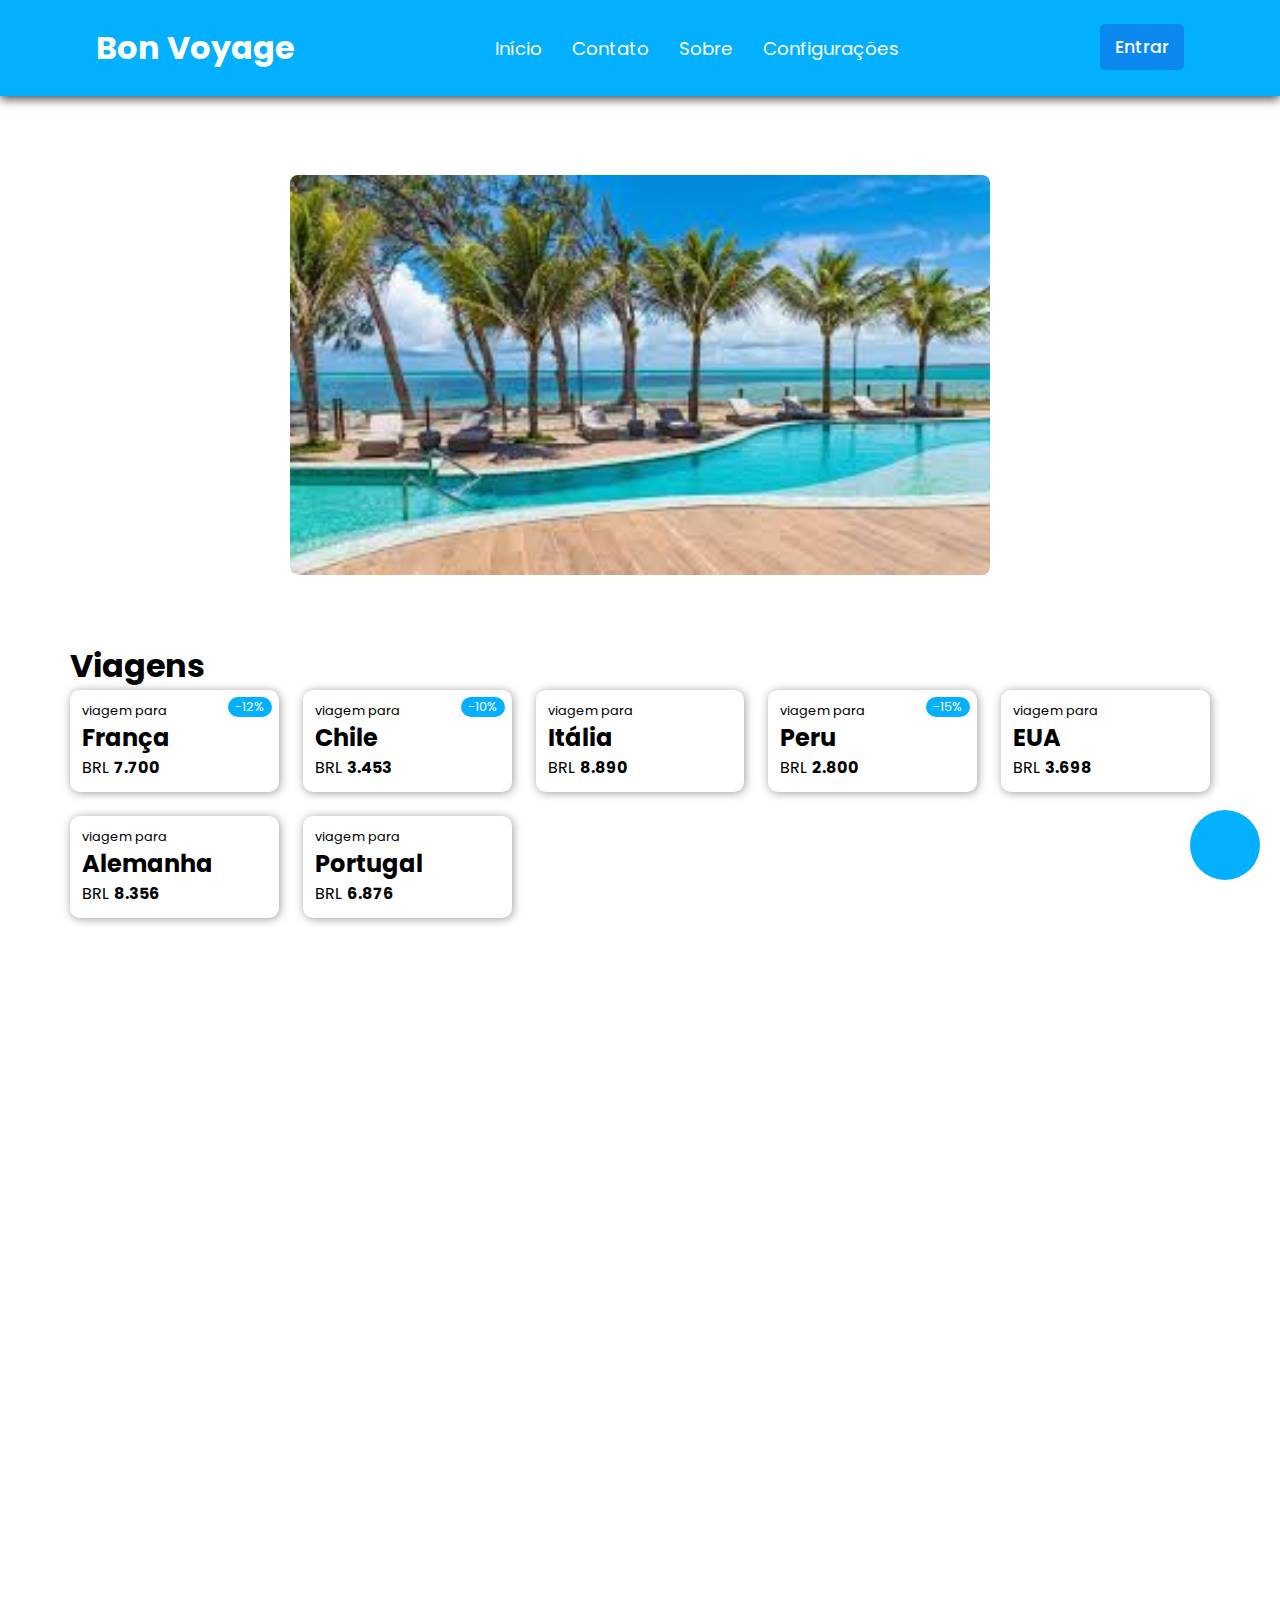
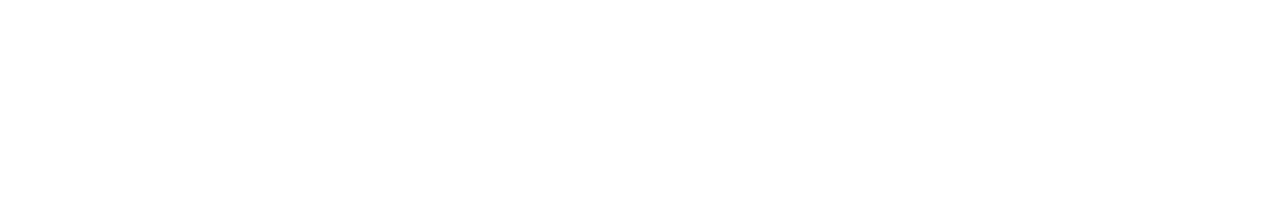
<file: index.html>
<!DOCTYPE html>
<html lang="pt-br">

<head>
   <meta charset="UTF-8">
   <meta http-equiv="X-UA-Compatible" content="IE=edge">
   <meta name="viewport" content="width=device-width,  initial-scale=1.0">
   <title>Home | Bon Voyage</title>
   
   <!-- Icon -->
   <link rel="apple-touch-icon" sizes="180x180" href="./assets/favicon/apple-touch-icon.png">
   <link rel="icon" type="image/png" sizes="32x32" href="./assets/favicon/favicon-32x32.png">
   <link rel="icon" type="image/png" sizes="16x16" href="./assets/favicon/favicon-16x16.png">
   <link rel="manifest" href="./assets/favicon/site.webmanifest">
   
   <link rel="stylesheet" href="https://cdnjs.cloudflare.com/ajax/libs/font-awesome/6.4.0/css/all.min.css"
      integrity="sha512-iecdLmaskl7CVkqkXNQ/ZH/XLlvWZOJyj7Yy7tcenmpD1ypASozpmT/E0iPtmFIB46ZmdtAc9eNBvH0H/ZpiBw=="
      crossorigin="anonymous" referrerpolicy="no-referrer" />
   <link rel="stylesheet" href="./assets/css/index.css">
   <link rel="stylesheet" href="./assets/css/menu.css">
   <link rel="stylesheet" href="./assets/css/carousel.css">
   <link rel="stylesheet" href="./assets/css/button.chat.css">
   <link rel="stylesheet" href="./assets/css/config.css">
   <link rel="stylesheet" href="./assets/css/style.css">
   <link href="https://unpkg.com/boxicons@2.1.4/css/boxicons.min.css" rel="stylesheet" />
   <link rel="stylesheet" href="./assets/css/dark-mode.css">
   
</head>

<body class="body">
   <header>
      <nav class="nav-bar">
         <div class="logo">
            <h1>Bon Voyage</h1>
         </div>
         
         <div class="nav-list">
            <ul>
               <li class="nav-item"><a href="index.html" class="nav-link">Início</a></li>
               <li class="nav-item"><a href="contato.html" class="nav-link">Contato</a></li>
               <li class="nav-item"><a href="sobre.html" class="nav-link">Sobre</a></li>
               <li class="nav-item"><a href="#" class="nav-link config-btn">Configurações</a></li>
            </ul>
         </div>
         
         <div class="login-button">
            <button onclose="location.href='login.html'"><a href="login.html">Entrar</a></button>
         </div>
         
         <div class="mobile-menu-icon">
            <button onclick="menuVisible()"><img class="icon" src="./assets/img/menu_white_36dp.svg" alt=""></button>
         </div>
      </nav>
      
      <div class="mobile-menu">
         <ul>
            <li class="nav-item"><a href="index.html" class="nav-link">Início</a></li>
            <li class="nav-item"><a href="contato.html" class="nav-link">Contato</a></li>
            <li class="nav-item"><a href="sobre.html" class="nav-link">Sobre</a></li>
            <li class="nav-item"><a href="#" class="nav-link config-btn2">Configurações</a></li>
         </ul>
         
         <div class="login-button">
            <button onclick="location.href='login.html'"><a href="login.html">Entrar</a></button>
         </div>
      </div>
   </header>
   
   <div class="carousel-container">
      <button id="prev-btn"><i class="fa-solid fa-angle-left"></i></button>
      <div class="images-container">
         <img src="./assets/img/hotelTeste01.jpeg" alt="Hotel1" class="image active">
         <img src="./assets/img/hotelTeste02.jpeg" alt="Hotel2" class="image">
         <img src="./assets/img/hotelTeste03.jpeg" alt="Hotel3" class="image">
         <img src="./assets/img/hotelTeste04.jpeg" alt="Hotel4" class="image">
         <img src="./assets/img/hotelTeste05.jpeg" alt="Hotel5" class="image">
      </div>
      <button id="next-btn"><i class="fa-solid fa-angle-right"></i></button>
   </div>
   
   <div class="promotions-area container">
      <h1 class="promotions-title">Viagens</h1>
      <div class="promotions-content">
         <div class="promotion">
            <div>
               <div class="small-title">viagem para</div>
               <div class="strong-title">França</div>
            </div>
            <div class="price-area">
               <div class="coin-code">BRL</div>
               <div class="price">7.700</div>
            </div>
            <div class="stamp">
               -12%
            </div>
         </div>
         <div class="promotion">
            <div>
               <div class="small-title">viagem para</div>
               <div class="strong-title">Chile</div>
            </div>
            <div class="price-area">
               <div class="coin-code">BRL</div>
               <div class="price">3.453</div>
            </div>
            <div class="stamp">
               -10%
            </div>
         </div>
         <div class="promotion">
            <div>
               <div class="small-title">viagem para</div>
               <div class="strong-title">Itália</div>
            </div>
            <div class="price-area">
               <div class="coin-code">BRL</div>
               <div class="price">8.890</div>
            </div>
         </div>
         <div class="promotion">
            <div>
               <div class="small-title">viagem para</div>
               <div class="strong-title">Peru</div>
            </div>
            <div class="price-area">
               <div class="coin-code">BRL</div>
               <div class="price">2.800</div>
            </div>
            <div class="stamp">
               -15%
            </div>
         </div>
         <div class="promotion">
            <div>
               <div class="small-title">viagem para</div>
               <div class="strong-title">EUA</div>
            </div>
            <div class="price-area">
               <div class="coin-code">BRL</div>
               <div class="price">3.698</div>
            </div>
         </div>
         <div class="promotion">
            <div>
               <div class="small-title">viagem para</div>
               <div class="strong-title">Alemanha</div>
            </div>
            <div class="price-area">
               <div class="coin-code">BRL</div>
               <div class="price">8.356</div>
            </div>
         </div>
         <div class="promotion">
            <div>
               <div class="small-title">viagem para</div>
               <div class="strong-title">Portugal</div>
            </div>
            <div class="price-area">
               <div class="coin-code">BRL</div>
               <div class="price">6.876</div>
            </div>
         </div>
      </div>
   </div>
   
   <div class="chat-buttons">
      <button id="chat-btn" onclick="location.href='chat.html'"><i class="fa-solid fa-comments"></i></button>
   </div>
   
   <div class="config-zone config-closed">
      <div class="config-area">
         <div class="config-header">
            <h1 id="config-title">Configurações</h1>
            <i class="close-config fa-solid fa-x"></i>
         </div>
         <a class="mode-btn">
            <i class="bx icon-theme bx-moon"></i>
            <span class="mode-text">Modo Escuro</span>
         </a>
      </div>
   </div>
   
   <script src="./assets/js/menu.js"></script>
   <script src="./assets/js/carousel.js"></script>
   <script src="./assets/js/config.js"></script>
   <script src="./assets/js/darkmode.js"></script>
</body>

</html>
</file>
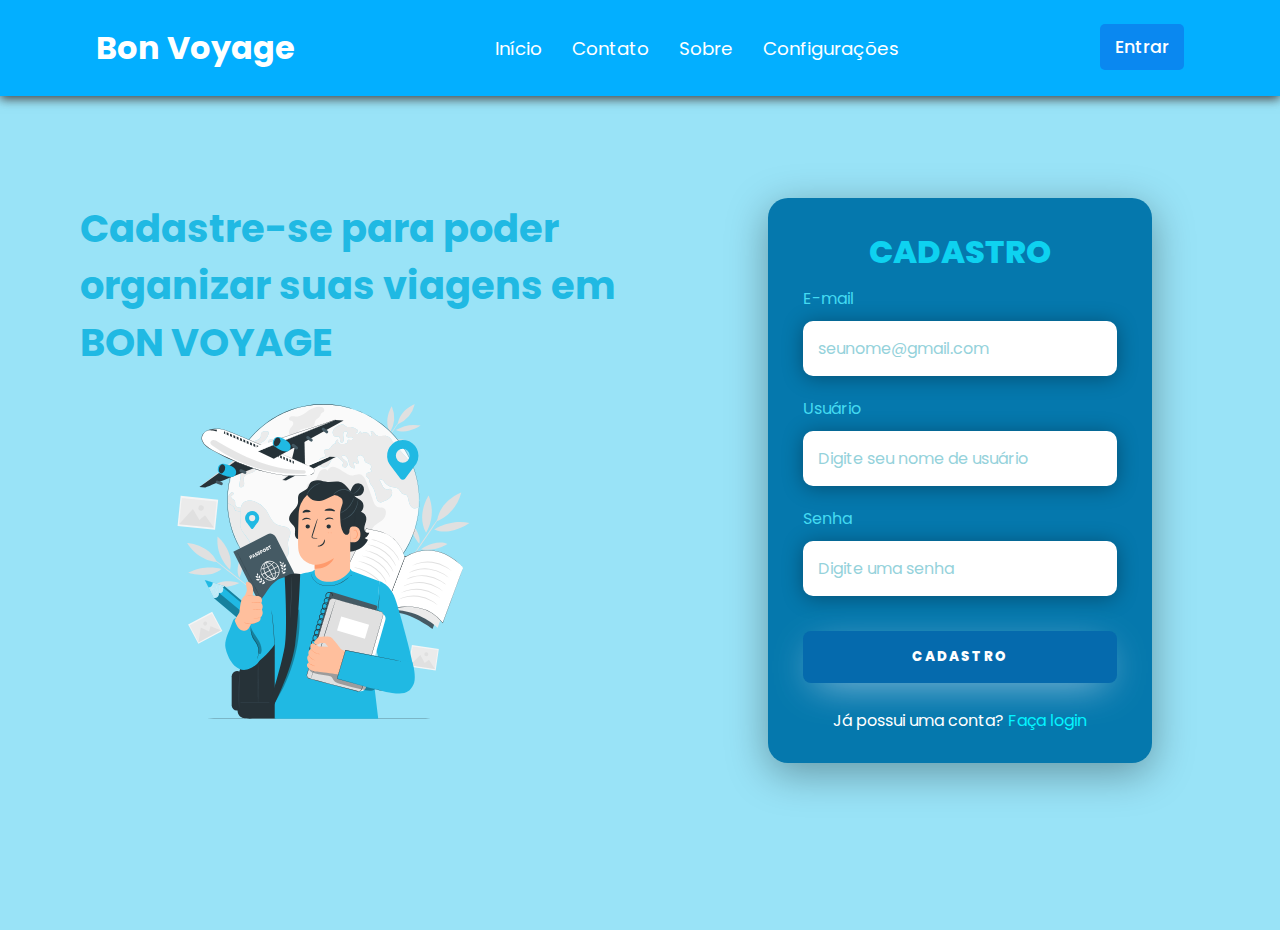
<file: cadastro.html>
<!DOCTYPE html>
<html lang="pt-br">
<head>
    <meta charset="UTF-8">
    <meta http-equiv="X-UA-Compatible" content="IE=edge">
    <meta name="viewport" content="width=device-width,  initial-scale=1.0">
    <title>Cadastro | Bon Voyage</title>

    <!-- Icon -->
    <link rel="apple-touch-icon" sizes="180x180" href="./assets/favicon/apple-touch-icon.png">
    <link rel="icon" type="image/png" sizes="32x32" href="./assets/favicon/favicon-32x32.png">
    <link rel="icon" type="image/png" sizes="16x16" href="./assets/favicon/favicon-16x16.png">
    <link rel="manifest" href="./assets/favicon/site.webmanifest">
    
    <link rel="stylesheet" href="https://cdnjs.cloudflare.com/ajax/libs/font-awesome/6.4.0/css/all.min.css" integrity="sha512-iecdLmaskl7CVkqkXNQ/ZH/XLlvWZOJyj7Yy7tcenmpD1ypASozpmT/E0iPtmFIB46ZmdtAc9eNBvH0H/ZpiBw==" crossorigin="anonymous" referrerpolicy="no-referrer" />
    <link rel="stylesheet" type="text/css" href="./assets/css/loginecadastro.css">
    <link rel="stylesheet" href="./assets/css/menu.css">
    <link rel="stylesheet" href="./assets/css/dark-mode.css">
    <link rel="stylesheet" href="./assets/css/config.css">
    <link href="https://unpkg.com/boxicons@2.1.4/css/boxicons.min.css" rel="stylesheet" />
</head>
<body class="body">
  <header>
      <nav class="nav-bar">
        <div class="logo">
          <h1>Bon Voyage</h1>
        </div>
        
        <div class="nav-list">
          <ul>
            <li class="nav-item"><a href="index.html" class="nav-link">Início</a></li>
            <li class="nav-item"><a href="contato.html" class="nav-link">Contato</a></li>
            <li class="nav-item"><a href="sobre.html" class="nav-link">Sobre</a></li>
            <li class="nav-item"><a href="#" class="nav-link config-btn">Configurações</a></li>
          </ul>
        </div>
        
        <div class="login-button">
          <button onclose="location.href='login.html'"><a href="login.html">Entrar</a></button>
        </div>
        
        <div class="mobile-menu-icon">
          <button onclick="menuVisible()"><img class="icon" src="./assets/img/menu_white_36dp.svg" alt=""></button>
        </div>
      </nav>
      
      <div class="mobile-menu">
        <ul>
            <li class="nav-item"><a href="index.html" class="nav-link">Início</a></li>
            <li class="nav-item"><a href="contato.html" class="nav-link">Contato</a></li>
            <li class="nav-item"><a href="sobre.html" class="nav-link">Sobre</a></li>
            <li class="nav-item"><a href="#" class="nav-link config-btn2">Configurações</a></li>
        </ul>
        
        <div class="login-button">
          <button onclick="location.href='login.html'"><a href="login.html">Entrar</a></button>
        </div>
      </div>
    </header>
  
    <form method="POST" action="login.php" id="formulario">
        <div class="main-login">
            <div class="left-login">
                <h1>Cadastre-se para poder organizar suas viagens em<br>BON VOYAGE</h1>
                <img src="./assets/img/viajante.svg" class="left-login-image" alt="Viajante">
            </div>
            <div class="right-login cadastro-area">
                <div class="card-login">
                    <h1>CADASTRO</h1>
                    <div class="textfield">
                        <label for="email">E-mail</label>
                        <input type="email" name="email" placeholder="seunome@gmail.com" autofocus="" required>
                    </div>
                    <div class="textfield">
                        <label for="usuario">Usuário</label>
                        <input type="text" name="usuario" placeholder="Digite seu nome de usuário" required>
                    </div>
                    <div class="textfield">
                        <label for="senha">Senha</label>
                        <input type="password" name="senha" placeholder="Digite uma senha" required>
                    </div>
                    <input type="submit" class="btn-login" value="Cadastro">
                    <font>Já possui uma conta? <a href="login.html">Faça login</a></font>
                </div>
            </div>
        </div>
    </form>
    
    <div class="config-zone config-closed">
      <div class="config-area">
        <div class="config-header">
          <h1 id="config-title">Configurações</h1>
          <i class="close-config fa-solid fa-x"></i>
        </div>
        <a class="mode-btn">
          <i class="bx icon-theme bx-moon"></i>
          <span class="mode-text">Modo Escuro</span>
        </a>
      </div>
    </div>
    
    <script src="./assets/js/menu.js"></script>
    <script>
const body = document.querySelector(".body");
const modeBTN = document.querySelector(".mode-btn");
const iconTheme = document.querySelector(".icon-theme");
const modeText = document.querySelector(".mode-text");
const img = document.querySelector(".left-login-image");

if (localStorage.getItem("themeMode") === null) {
  localStorage.setItem("themeMode", "light");
}

modeBTN.addEventListener("click", () => {
  if (localStorage.getItem("themeMode") === "dark") {
    localStorage.setItem("themeMode", "light");
  } else {
    localStorage.setItem("themeMode", "dark");
  }
  changeTheme();
});

function changeTheme() {
  if (localStorage.getItem("themeMode") === "dark") {
    body.classList.add("darkmode");
    modeText.innerHTML = "Modo Claro";
    iconTheme.classList.remove("bx-moon");
    iconTheme.classList.add("bx-sun");
    img.src = "./assets/img/darkmode-viajante.svg";
  } else {
    body.classList.remove("darkmode");
    modeText.innerHTML = "Modo Escuro";
    iconTheme.classList.remove("bx-sun");
    iconTheme.classList.add("bx-moon");
    img.src = "./assets/img/viajante.svg";
  }
}

console.log(localStorage.getItem("themeMode"))
changeTheme();
    </script>
    <script src="./assets/js/config.js"></script>
    <script src="./assets/js/darkmode.js"></script>
</body>
</html>
</file>
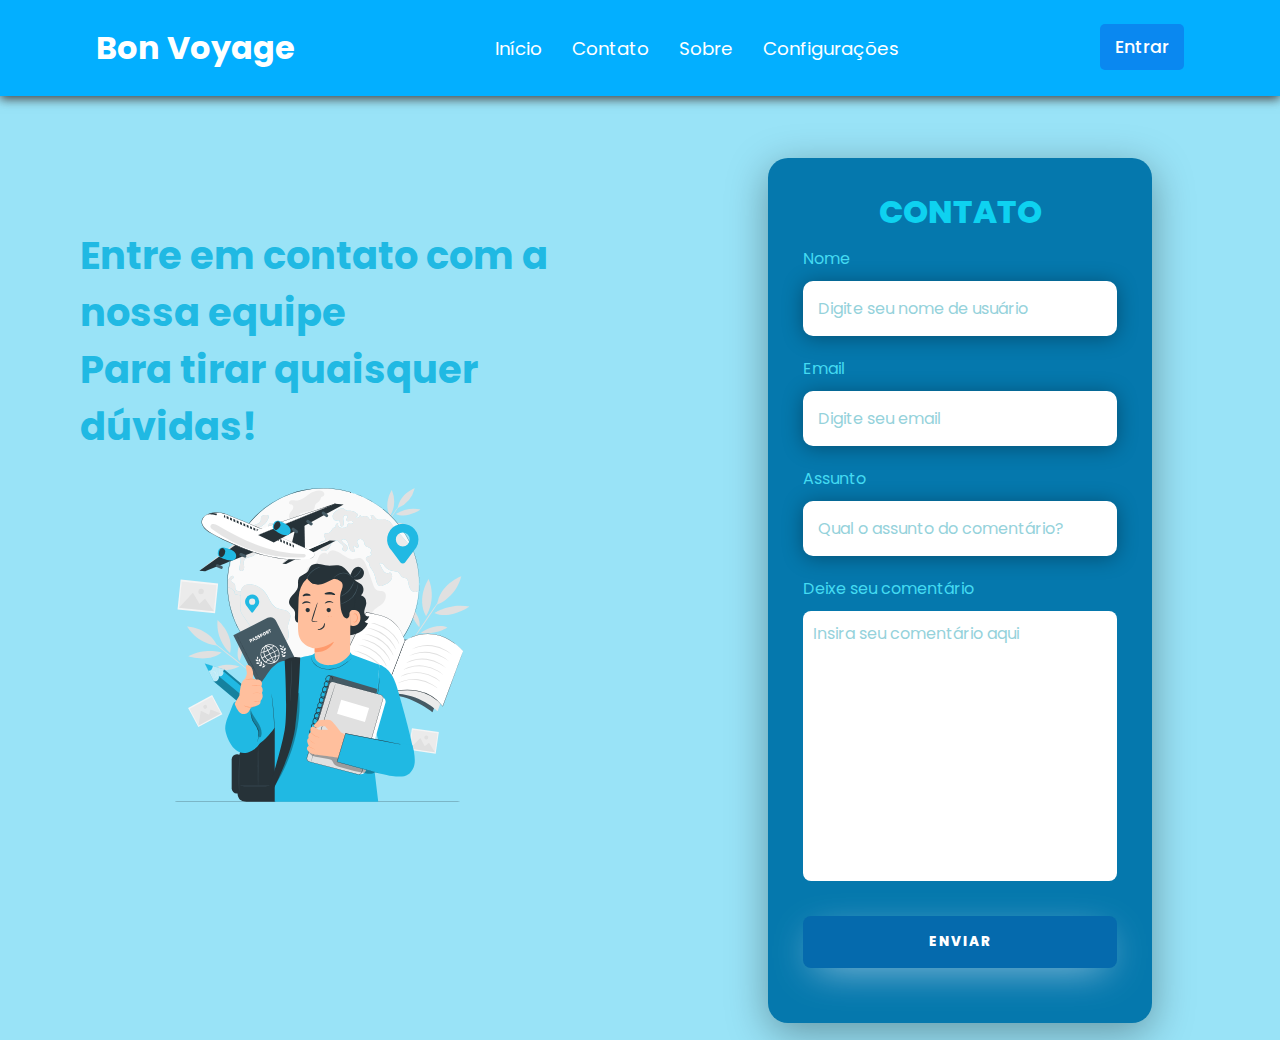
<file: contato.html>
<!DOCTYPE html>
<html lang="pt-br">
<head>
    <meta charset="UTF-8">
    <meta http-equiv="X-UA-Compatible" content="IE=edge">
    <meta name="viewport" content="width=device-width,  initial-scale=1.0">
    <title>Contato | Bon Voyage</title>

    <!-- Icon -->
    <link rel="apple-touch-icon" sizes="180x180" href="./assets/favicon/apple-touch-icon.png">
    <link rel="icon" type="image/png" sizes="32x32" href="./assets/favicon/favicon-32x32.png">
    <link rel="icon" type="image/png" sizes="16x16" href="./assets/favicon/favicon-16x16.png">
    <link rel="manifest" href="./assets/favicon/site.webmanifest">
    
    <link rel="stylesheet" href="https://cdnjs.cloudflare.com/ajax/libs/font-awesome/6.4.0/css/all.min.css" integrity="sha512-iecdLmaskl7CVkqkXNQ/ZH/XLlvWZOJyj7Yy7tcenmpD1ypASozpmT/E0iPtmFIB46ZmdtAc9eNBvH0H/ZpiBw==" crossorigin="anonymous" referrerpolicy="no-referrer" />
    <link rel="stylesheet" type="text/css" href="./assets/css/loginecadastro.css">
    <link rel="stylesheet" href="./assets/css/menu.css">
    <link rel="stylesheet" href="./assets/css/dark-mode.css">
    <link rel="stylesheet" href="./assets/css/config.css">
    <link href="https://unpkg.com/boxicons@2.1.4/css/boxicons.min.css" rel="stylesheet" />
</head>
<body class="body">
  <header>
      <nav class="nav-bar">
        <div class="logo">
          <h1>Bon Voyage</h1>
        </div>
        
        <div class="nav-list">
          <ul>
            <li class="nav-item"><a href="index.html" class="nav-link">Início</a></li>
            <li class="nav-item"><a href="contato.html" class="nav-link">Contato</a></li>
            <li class="nav-item"><a href="sobre.html" class="nav-link">Sobre</a></li>
            <li class="nav-item"><a href="#" class="nav-link config-btn">Configurações</a></li>
          </ul>
        </div>
        
        <div class="login-button">
          <button onclose="location.href='login.html'"><a href="login.html">Entrar</a></button>
        </div>
        
        <div class="mobile-menu-icon">
          <button onclick="menuVisible()"><img class="icon" src="./assets/img/menu_white_36dp.svg" alt=""></button>
        </div>
      </nav>
      
      <div class="mobile-menu">
        <ul>
            <li class="nav-item"><a href="index.html" class="nav-link">Início</a></li>
            <li class="nav-item"><a href="contato.html" class="nav-link">Contato</a></li>
            <li class="nav-item"><a href="sobre.html" class="nav-link">Sobre</a></li>
            <li class="nav-item"><a href="#" class="nav-link config-btn2">Configurações</a></li>
        </ul>
        
        <div class="login-button">
          <button onclick="location.href='login.html'"><a href="login.html">Entrar</a></button>
        </div>
      </div>
    </header>
  
    <form method="POST" action="login.php" id="formulario">
    <div class="main-login">
        <div class="left-login">
            <h1>Entre em contato com a nossa equipe<br>Para tirar quaisquer dúvidas!</h1>
            <img src="./assets/img/viajante.svg" class="left-login-image" alt="Viajante">
        </div>
        <div class="right-login contato-area">
            <div class="card-login">
                <h1>CONTATO</h1>
                <div class="textfield">
                    <label for="nome">Nome</label>
                    <input type="text" name="nome" placeholder="Digite seu nome de usuário" autofocus="" required>
                </div>
                <div class="textfield">
                    <label for="email">Email</label>
                    <input type="email" name="email" placeholder="Digite seu email" required>
                </div>
                <div class="textfield">
                    <label for="assunto">Assunto</label>
                    <input type="text" name="assunto" placeholder="Qual o assunto do comentário?" required>
                </div>
                <div class="textfield">
                    <label for="comentario">Deixe seu comentário</label>
                    <textarea rows="10" name="comentario" placeholder="Insira seu comentário aqui" required></textarea>
                </div>
                <input type="submit" class="btn-login" value="Enviar">
            </div>
        </div>
    </div>
    </form>
    
    <div class="config-zone config-closed">
      <div class="config-area">
        <div class="config-header">
          <h1 id="config-title">Configurações</h1>
          <i class="close-config fa-solid fa-x"></i>
        </div>
        <a class="mode-btn">
          <i class="bx icon-theme bx-moon"></i>
          <span class="mode-text">Modo Escuro</span>
        </a>
      </div>
    </div>
    
    <script src="./assets/js/menu.js"></script>
    <script>
      const body = document.querySelector(".body");
const modeBTN = document.querySelector(".mode-btn");
const iconTheme = document.querySelector(".icon-theme");
const modeText = document.querySelector(".mode-text");
const img = document.querySelector(".left-login-image");

if (localStorage.getItem("themeMode") === null) {
  localStorage.setItem("themeMode", "light");
}

modeBTN.addEventListener("click", () => {
  if (localStorage.getItem("themeMode") === "dark") {
    localStorage.setItem("themeMode", "light");
  } else {
    localStorage.setItem("themeMode", "dark");
  }
  changeTheme();
});

function changeTheme() {
  if (localStorage.getItem("themeMode") === "dark") {
    body.classList.add("darkmode");
    modeText.innerHTML = "Modo Claro";
    iconTheme.classList.remove("bx-moon");
    iconTheme.classList.add("bx-sun");
    img.src = "./assets/img/darkmode-viajante.svg";
  } else {
    body.classList.remove("darkmode");
    modeText.innerHTML = "Modo Escuro";
    iconTheme.classList.remove("bx-sun");
    iconTheme.classList.add("bx-moon");
    img.src = "./assets/img/viajante.svg";
  }
}

console.log(localStorage.getItem("themeMode"))
changeTheme();
    </script>
    <script src="./assets/js/config.js"></script>
</body>
</html>
</file>
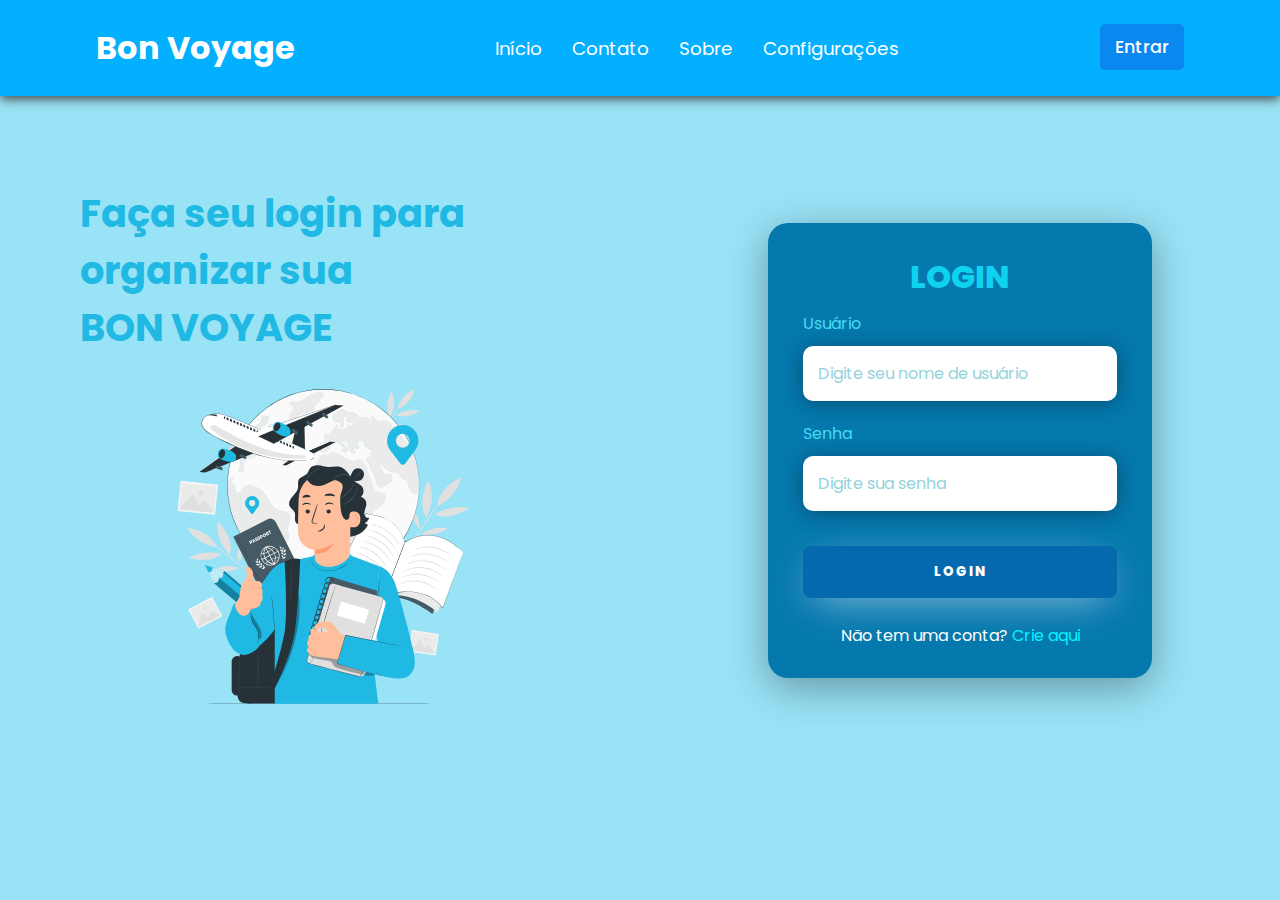
<file: login.html>
<!DOCTYPE html>
<html lang="pt-br">
<head>
    <meta charset="UTF-8">
    <meta http-equiv="X-UA-Compatible" content="IE=edge">
    <meta name="viewport" content="width=device-width,  initial-scale=1.0">
    <title>Login | Bon Voyae</title>

    <!-- Icon -->
    <link rel="apple-touch-icon" sizes="180x180" href="./assets/favicon/apple-touch-icon.png">
    <link rel="icon" type="image/png" sizes="32x32" href="./assets/favicon/favicon-32x32.png">
    <link rel="icon" type="image/png" sizes="16x16" href="./assets/favicon/favicon-16x16.png">
    <link rel="manifest" href="./assets/favicon/site.webmanifest">
    
    <link rel="stylesheet" href="https://cdnjs.cloudflare.com/ajax/libs/font-awesome/6.4.0/css/all.min.css" integrity="sha512-iecdLmaskl7CVkqkXNQ/ZH/XLlvWZOJyj7Yy7tcenmpD1ypASozpmT/E0iPtmFIB46ZmdtAc9eNBvH0H/ZpiBw==" crossorigin="anonymous" referrerpolicy="no-referrer" />
    <link rel="stylesheet" type="text/css" href="./assets/css/loginecadastro.css">
    <link rel="stylesheet" href="./assets/css/menu.css">
    <link rel="stylesheet" href="./assets/css/dark-mode.css">
    <link rel="stylesheet" href="./assets/css/config.css">
    <link href="https://unpkg.com/boxicons@2.1.4/css/boxicons.min.css" rel="stylesheet" />
</head>
<body class="body">
  <header>
      <nav class="nav-bar">
        <div class="logo">
          <h1>Bon Voyage</h1>
        </div>
        
        <div class="nav-list">
          <ul>
            <li class="nav-item"><a href="index.html" class="nav-link">Início</a></li>
            <li class="nav-item"><a href="contato.html" class="nav-link">Contato</a></li>
            <li class="nav-item"><a href="sobre.html" class="nav-link">Sobre</a></li>
            <li class="nav-item"><a href="#" class="nav-link config-btn">Configurações</a></li>
          </ul>
        </div>
        
        <div class="login-button">
          <button onclose="location.href='login.html'"><a href="login.html">Entrar</a></button>
        </div>
        
        <div class="mobile-menu-icon">
          <button onclick="menuVisible()"><img class="icon" src="./assets/img/menu_white_36dp.svg" alt=""></button>
        </div>
      </nav>
      
      <div class="mobile-menu">
        <ul>
            <li class="nav-item"><a href="index.html" class="nav-link">Início</a></li>
            <li class="nav-item"><a href="contato.html" class="nav-link">Contato</a></li>
            <li class="nav-item"><a href="sobre.html" class="nav-link">Sobre</a></li>
            <li class="nav-item"><a href="#" class="nav-link config-btn2">Configurações</a></li>
        </ul>
        
        <div class="login-button">
          <button onclick="location.href='login.html'"><a href="login.html">Entrar</a></button>
        </div>
      </div>
    </header>
    
    <form method="POST" action="login.php" id="formulario">
    <div class="main-login">
        <div class="left-login">
            <h1>Faça seu login para organizar sua<br>BON VOYAGE</h1>
            <img src="./assets/img/viajante.svg" class="left-login-image" alt="Viajante">
        </div>
        <div class="right-login">
            <div class="card-login">
                <h1>LOGIN</h1>
                <div class="textfield">
                    <label for="usuario">Usuário</label>
                    <input type="text" name="usuario" placeholder="Digite seu nome de usuário" autofocus="" required>
                </div>
                <div class="textfield">
                    <label for="senha">Senha</label>
                    <input type="password" name="senha" placeholder="Digite sua senha" required>
                </div>
                <input type="submit" class="btn-login" value="Login">
                <font>Não tem uma conta? <a href="cadastro.html">Crie aqui</a></font>
            </div>
        </div>
    </div>
    </form>
    
    <div class="config-zone config-closed">
      <div class="config-area">
        <div class="config-header">
          <h1 id="config-title">Configurações</h1>
          <i class="close-config fa-solid fa-x"></i>
        </div>
        <a class="mode-btn">
          <i class="bx icon-theme bx-moon"></i>
          <span class="mode-text">Modo Escuro</span>
        </a>
      </div>
    </div>
    
    <script src="./assets/js/menu.js"></script>
    <script>
const body = document.querySelector(".body");
const modeBTN = document.querySelector(".mode-btn");
const iconTheme = document.querySelector(".icon-theme");
const modeText = document.querySelector(".mode-text");
const img = document.querySelector(".left-login-image");

if (localStorage.getItem("themeMode") === null) {
  localStorage.setItem("themeMode", "light");
}

modeBTN.addEventListener("click", () => {
  if (localStorage.getItem("themeMode") === "dark") {
    localStorage.setItem("themeMode", "light");
  } else {
    localStorage.setItem("themeMode", "dark");
  }
  changeTheme();
});

function changeTheme() {
  if (localStorage.getItem("themeMode") === "dark") {
    body.classList.add("darkmode");
    modeText.innerHTML = "Modo Claro";
    iconTheme.classList.remove("bx-moon");
    iconTheme.classList.add("bx-sun");
    img.src = "./assets/img/darkmode-viajante.svg";
  } else {
    body.classList.remove("darkmode");
    modeText.innerHTML = "Modo Escuro";
    iconTheme.classList.remove("bx-sun");
    iconTheme.classList.add("bx-moon");
    img.src = "./assets/img/viajante.svg";
  }
}

console.log(localStorage.getItem("themeMode"))
changeTheme();
    </script>
    <script src="./assets/js/config.js"></script>
    <script src="./assets/js/darkmode.js"></script>
</body>
</html>
</file>
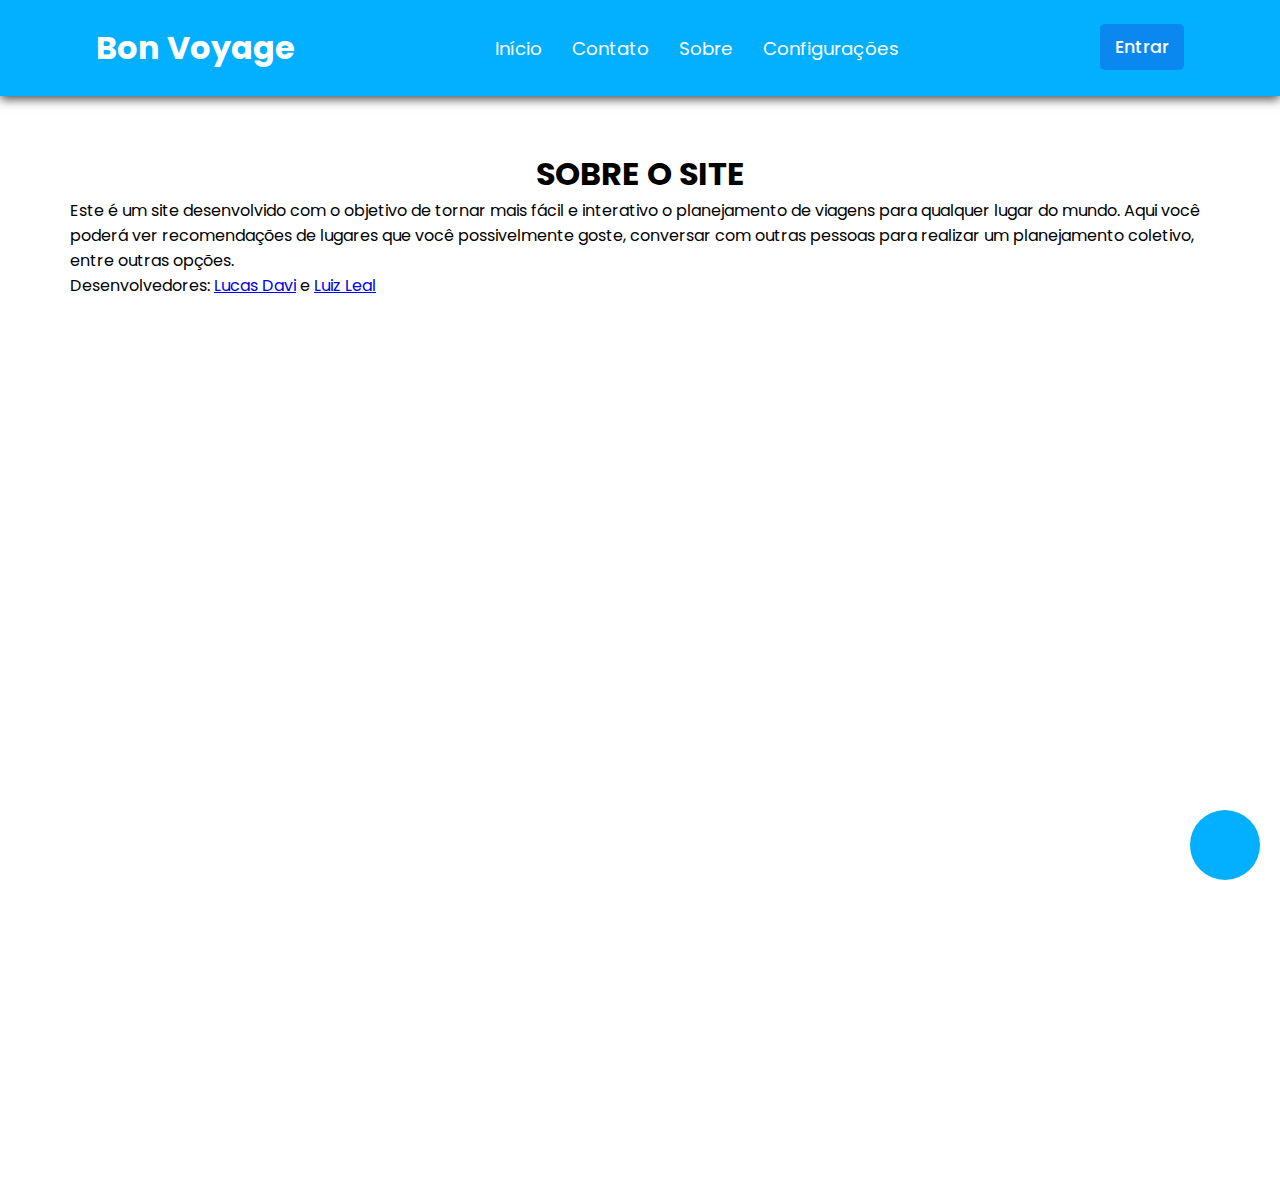
<file: sobre.html>
<!DOCTYPE html>
<html lang="pt-br">

<head>
   <meta charset="UTF-8">
   <meta http-equiv="X-UA-Compatible" content="IE=edge">
   <meta name="viewport" content="width=device-width,  initial-scale=1.0">
   <title>Bon Voyage | Sobre</title>
   
   <!-- Icon -->
   <link rel="apple-touch-icon" sizes="180x180" href="./assets/favicon/apple-touch-icon.png">
   <link rel="icon" type="image/png" sizes="32x32" href="./assets/favicon/favicon-32x32.png">
   <link rel="icon" type="image/png" sizes="16x16" href="./assets/favicon/favicon-16x16.png">
   <link rel="manifest" href="./assets/favicon/site.webmanifest">
   
   <link rel="stylesheet" href="https://cdnjs.cloudflare.com/ajax/libs/font-awesome/6.4.0/css/all.min.css"
      integrity="sha512-iecdLmaskl7CVkqkXNQ/ZH/XLlvWZOJyj7Yy7tcenmpD1ypASozpmT/E0iPtmFIB46ZmdtAc9eNBvH0H/ZpiBw=="
      crossorigin="anonymous" referrerpolicy="no-referrer" />
   <link rel="stylesheet" href="./assets/css/style.css">
   <link rel="stylesheet" href="./assets/css/menu.css">
   <link rel="stylesheet" href="./assets/css/button.chat.css">
   <link rel="stylesheet" href="./assets/css/sobre.css">
   <link rel="stylesheet" href="./assets/css/dark-mode.css">
   <link rel="stylesheet" href="./assets/css/config.css">
   <link href="https://unpkg.com/boxicons@2.1.4/css/boxicons.min.css" rel="stylesheet" />
</head>

<body class="body">
   <header>
      <nav class="nav-bar">
         <div class="logo">
            <h1>Bon Voyage</h1>
         </div>
         <div class="nav-list">
            <ul>
               <li class="nav-item"><a href="index.html" class="nav-link">Início</a></li>
               <li class="nav-item"><a href="contato.html" class="nav-link">Contato</a></li>
               <li class="nav-item"><a href="sobre.html" class="nav-link">Sobre</a></li>
               <li class="nav-item"><a href="#" class="nav-link config-btn">Configurações</a></li>
            </ul>
         </div>
         <div class="login-button">
            <button onclose="location.href='login.html'"><a href="login.html">Entrar</a></button>
         </div>
         
         <div class="mobile-menu-icon">
            <button onclick="menuVisible()"><img class="icon" src="./assets/img/menu_white_36dp.svg" alt=""></button>
         </div>
      </nav>
      <div class="mobile-menu">
         <ul>
            <li class="nav-item"><a href="index.html" class="nav-link">Início</a></li>
            <li class="nav-item"><a href="contato.html" class="nav-link">Contato</a></li>
            <li class="nav-item"><a href="sobre.html" class="nav-link">Sobre</a></li>
            <li class="nav-item"><a href="#" class="nav-link config-btn2">Configurações</a></li>
         </ul>
         <div class="login-button">
            <button onclick="location.href='login.html'"><a href="login.html">Entrar</a></button>
         </div>
      </div>
   </header>
   <div class="container">
      <div class="sobre-area">
         <h1>SOBRE O SITE</h1>
         <div class="">
            <p>
               Este é um site desenvolvido com o objetivo de tornar mais fácil e interativo o planejamento de viagens
               para
               qualquer lugar do mundo.
               Aqui você poderá ver recomendações de lugares que você possivelmente goste, conversar com outras pessoas
               para realizar um planejamento coletivo, entre outras opções.
            </p>
            <p>
               Desenvolvedores: <a href="https://github.com/LDavi05" class="github-link">Lucas Davi</a> e <a
                  href="https://github.com/luiz-developer" class="github-link">Luiz Leal</a>
            </p>
         </div>
      </div>
   </div>
   <div class="chat-buttons">
      <button id="chat-btn" onclick="location.href='chat.html'"><i class="fa-solid fa-comments"></i></button>
   </div>
   <div class="config-zone config-closed">
      <div class="config-area">
         <div class="config-header">
            <h1 id="config-title">Configurações</h1>
            <i class="close-config fa-solid fa-x"></i>
         </div>
         <a class="mode-btn">
            <i class="bx icon-theme bx-moon"></i>
            <span class="mode-text">Modo Escuro</span>
         </a>
      </div>
   </div>
   <script src="./assets/js/menu.js"></script>
   <script src="./assets/js/config.js"></script>
   <script src="./assets/js/darkmode.js"></script>
</body>

</html>
</file>
<file: assets/css/index.css>
.promotions-area {
   margin-top: 12rem;
}

.small-title {
   font-size: 0.8rem;
}

.promotion {
   border-radius: 10px;
   padding: 12px;
   box-shadow: 1px 1px 10px #9c9c9c;
   position: relative;
}

.promotions-content {
   display: grid;
   grid-template-columns: repeat(auto-fit, minmax(200px, 1fr));
   gap: 1.5rem;
}

.strong-title {
   font-weight: bold;
   font-size: 1.5rem;
}

.price-area {
   display: flex;
   flex-direction: row;
}

.price {
   font-weight: bold;
   margin-left: 5px;
}

.stamp {
   position: absolute;
   top: 7px;
   right: 7px;
   background: #03afff;
   padding: 1px 7px;
   color: #fff;
   font-size: 0.8rem;
   border-radius: 50px;
}

@media screen and (max-width: 768px) {
   .promotions-area {
      margin-top: 1rem;
   }
   
}
</file>
<file: assets/css/menu.css>
@import url('https://fonts.googleapis.com/css2?family=Poppins:wght@400;700&display=swap');

*
{
  margin: 0;
  padding: 0;
  font-family: 'Poppins', Sans-Serif;
}

header
{
  background: #03afff;
  box-shadow: 0px 3px 10px #464646;
  position: absolute;
  top: 0;
  left: 0;
  z-index: 999;
  width: 100%;
}
.nav-bar
{
  display: flex;
  justify-content: space-between;
  padding: 1.5rem 6rem;
}

.logo
{
  display: flex;
  align-items: center;
}

.logo > h1
{
  color: #fff;
}

.nav-list
{
  display: flex;
  align-items: center;
}

.nav-list ul
{
  display: flex;
  justify-content: center;
  list-style: none;
}

.nav-item
{
  margin: 0 15px;
}

.nav-link
{
  text-decoration: none;
  font-size: 1.15rem;
  font-weight: 400;
  color: #fff;
}

.login-button button
{
  border: none;
  background: #0a88f0;
  padding: 10px 15px;
  border-radius: 5px;
}

.login-button button a
{
  text-decoration: none;
  color: #fff;
  font-weight: 500;
  font-size: 1.1rem;
}

.mobile-menu-icon
{
  display: none;
}

.mobile-menu
{
  display: none;
}

@media only screen and (max-width: 730px)
{
  .nav-bar
  {
    padding: 1.5rem 4rem;
  }
  
  .nav-item
  {
    display: none;
  }
  
  .login-button
  {
    display: none;
  }
  
  .mobile-menu-icon
  {
    display: block;
  }
  
  .mobile-menu-icon button
  {
    background: transparent;
    border: none;
    cursor: pointer;
  }
  
  .mobile-menu > ul
  {
    display: flex;
    flex-direction: column;
    align-items: center;
    padding-bottom: 1rem;
  }
  
  .mobile-menu .nav-item
  {
    display: block;
    padding-top: 1.2rem;
  }
  
  .mobile-menu .login-button
  {
    display: block;
    padding: 1rem 2rem;
  }
  
  .mobile-menu .login-button button
  {
    width: 100%;
  }
  
  .open
  {
    display: block;
  }
}
</file>
<file: assets/css/carousel.css>
.carousel-container {
  display: flex;
  width: 100%;
  min-height: 50vh;
  align-items: center;
  justify-content: center;
  gap: 1rem;
  position: relative;
  transform: translate(0, 150px);
  pointer-events: none;
}

.images-container {
  position: relative;
  display: flex;
  align-items: center;
  justify-content: center;
  width: 700px;
}

.image {
  opacity: 0;
  transition: opacity 0.5s;
  position: absolute;
  width: 100%;
  border-radius: 8px;
}

.active {
  opacity: 1;
}

#prev-btn, #next-btn {
  width: 50px;
  height: 50px;
  border: none;
  background: transparent;
  cursor: pointer;
  color: #03afff;
  font-size: 50px;
  pointer-events: auto !important;
}

@media screen and (max-width: 700px) {
  .carousel-container {
    position: relative;
    transform: translate(0, 20px);
  }
}
</file>
<file: assets/css/button.chat.css>
.chat-buttons {
  position: relative;
  width: 100%;
  height: 100vh;
  display: flex;
  justify-content: flex-end;
}

.chat-buttons button {
  position: fixed;
  bottom: 20px;
  right: 20px;
  width: 70px;
  height: 70px;
  border: none;
  border-radius: 50%;
  font-size: 1.5rem;
  background-color: #03afff;
  color: #fff;
}
</file>
<file: assets/css/config.css>
.config-zone {
  position: fixed;
  left: 0;
  top: 0;
  width: 100vw;
  height: 100vh;
  background: rgba(3, 3, 3, 0.5);
  backdrop-filter: blur(10px);
  z-index: 1000;
  display: flex;
  justify-content: center;
  align-items: center;
}

.config-area {
  position: relative;
  background: #fff;
  padding: 40px;
  border-radius: 5px;
  text-align: center;
}

.mode-text {
  font-size: 1.5rem;
  color: #000;
  cursor: pointer;
  user-select: none;
}

.mode-btn i {
  color: #000;
  font-size: 1.5rem;
  cursor: pointer;
}

#config-title {
  color: #03afff;
}

.close-config {
  position: absolute;
  color: rgba(3, 3, 3, 0.3);
  font-size: 1.5rem;
  top: 10px;
  right: 10px;
  cursor: pointer;
}

.config-header {
  display: flex;
}

.config-closed {
  display: none;
}
</file>
<file: assets/css/style.css>
@import url('https://fonts.googleapis.com/css2?family=Poppins:wght@400;700&display=swap');
body {
   font-family: 'Poppins', Sans-Serif !important;
}
.container {
  width: 100%;
  padding-right: 15px;
  padding-left: 15px;
  margin-right: auto;
  margin-left: auto;
  width: calc(100% - 50px);
}

@media (min-width: 576px) {
  .container {
    max-width: 540px;
  }
}

@media (min-width: 768px) {
  .container {
    max-width: 720px;
  }
}

@media (min-width: 992px) {
  .container {
    max-width: 960px;
  }
}

@media (min-width: 1200px) {
  .container {
    max-width: 1140px;
  }
}
</file>
<file: assets/css/dark-mode.css>
body.darkmode {
  background: #333;
  color: #fff;
}

body.darkmode header {
  background: #000;
  color: #fff;
}

body.darkmode header .login-button button {
  background: #333;
  color: #fff;
}

body.darkmode .carousel-container #prev-btn,
body.darkmode .carousel-container #next-btn {
  color: #fff;
}

body.darkmode .chat-buttons button {
  background: #000;
}

body.darkmode .sobre-area .github-link {
  color: #969696;
}

body.darkmode .main-login {
  background: #333;
  color: #fff;
}

body.darkmode .left-login h1 {
  color: #fff;
}

body.darkmode .card-login {
  background: #000;
}

body.darkmode .card-login h1 {
  color: #fff;
}

body.darkmode .card-login .textfield label {
  color: #fff;
}

body.darkmode .card-login .textfield input {
  color: #333;
}

body.darkmode .card-login .textfield input::placeholder {
  color: #000;
}

body.darkmode .card-login .btn-login {
  background: #333;
  color: #fff;
  box-shadow: none;
}

body.darkmode .card-login font a {
  color: #c9c8c7;
}

body.darkmode .textfield textarea::placeholder {
  color: #000;
}

body.darkmode .config-zone .config-area {
  background: #000;
  border: 2px solid #c9c8c7;
}

body.darkmode .config-zone .config-area .config-header #config-title {
  color: #c9c8c7;
}

body.darkmode .config-zone .config-area .mode-btn .icon-theme,
body.darkmode .config-zone .config-area .mode-btn .mode-text,
body.darkmode .config-zone .config-area .config-header .close-config {
  color: #fff;
}

body.darkmode .msg-bubble {
  background: #333;
}

body.darkmode .msger .msger-chat {
  background: #4c4d4f;
}

body.darkmode .msger .msger-header,
body.darkmode .msger .msger-inputarea {
  background: #393a3b;
  color: #fff;
}
body.darkmode .msger,
body.darkmode .msger .msger-header,
body.darkmode .msger .msger-inputarea {
  border-color: #2d2e2e;
}

body.darkmode .msger .msger-inputarea .msger-input {
  background: #5b5b5b;
  color: #fff;
}

body.darkmode .msger .msger-inputarea .msger-input::placeholder {
  color: #fff;
}

body.darkmode .promotion {
   box-shadow: 1px 1px 10px #212121;
}

body.darkmode .stamp {
   background: #000;
}
</file>
<file: assets/css/loginecadastro.css>
@import url('https://fonts.googleapis.com/css2?family=Poppins:wght@400;700&display=swap');

body {
   background: #99e3f7;
   margin: 0;
   font-family: 'Poppins', sans-serif;
}

body * {
   box-sizing: border-box;
}

a {
   text-decoration: none;
   color: #05f3ff;
}

font {
   color: #ffffff;
}

.main-login {
   width: 100vw;
   height: 100%;
   background: #99e3f7;
   display: flex;
   justify-content: center;
   align-items: center;
}

.contato-area {
   margin-top: 140px;
}

.cadastro-area {
   margin-top: 30px;
}

.left-login {
   width: 50vw;
   height: 100vh;
   display: flex;
   justify-content: center;
   align-items: center;
   flex-direction: column;
}

.left-login h1 {
   margin-left: 80px;
   color: #20b9e3;
   font-size: 3vw;
}

.left-login-image {
   width: 28vw;
   user-select: none;
}

.right-login {
   width: 50vw;
   height: 100vh;
   display: flex;
   justify-content: center;
   align-items: center;
}

.card-login {
   width: 60%;
   display: flex;
   justify-content: center;
   align-items: center;
   flex-direction: column;
   padding: 30px 35px;
   background: #0578ad;
   border-radius: 20px;
   box-shadow: 0px 10px 40px #00000056;
}

.card-login h1 {
   color: #0ed2f0;
   font-weight: 800;
   margin: 0;
}

.textfield {
   width: 100%;
   display: flex;
   flex-direction: column;
   align-items: flex-start;
   justify-content: center;
   margin: 10px 0px;
}

.textfield input {
   width: 100%;
   border: none;
   border-radius: 10px;
   padding: 15px;
   background: #ffffff;
   color: #0ed2f0;
   font-size: 12pt;
   box-shadow: 0px 2px 20px #00000056;
   outline: none;
   box-sizing: border-box;
}

.textfield label {
   color: #44dbf2;
   margin-bottom: 10px;
}

.textfield input::placeholder {
   color: #95d2db;
}

.btn-login {
   width: 100%;
   padding: 16px 0px;
   margin: 25px;
   border: none;
   border-radius: 8px;
   outline: none;
   cursor: pointer;
   text-transform: uppercase;
   font-weight: 800;
   letter-spacing: 2px;
   color: #ffffff;
   background: #056aad;
   box-shadow: 0px 10px 40px -12px #b0d2e8;
}

.btn-login:hover {
   background: #52d4ff;
}

.textfield textarea {
   width: 100%;
   border: none;
   border-radius: 8px;
   resize: none;
   padding: 10px;
   font-size: 12pt;
}

.textfield textarea::placeholder {
   color: #95d2db;
}

@media only screen and (max-width: 950px) {
   .card-login {
      width: 85%;
   }
}

@media only screen and (max-width: 600px) {
   .main-login {
      flex-direction: column;
      margin-top: 90px;
   }
   
   .contato-area {
      margin-top: 0;
   }
   
   .cadastro-area {
      margin-top: 0;
   }
   
   .left-login h1 {
      display: none;
   }
   
   .left-login {
      width: 100%;
      height: auto;
   }
   
   .right-login {
      width: 100%;
      height: auto;
   }
   
   .left-login-image {
      width: 50vw;
   }
   
   .card-login {
      width: 90%;
   }
}
</file>
<file: assets/css/sobre.css>
.sobre-area {
  margin-top: 150px;
}

.sobre-area h1 {
  text-align: center;
}

@media screen and (max-width: 700px) {
  .sobre-area {
   margin-top: 150px;
  }
}
</file>
